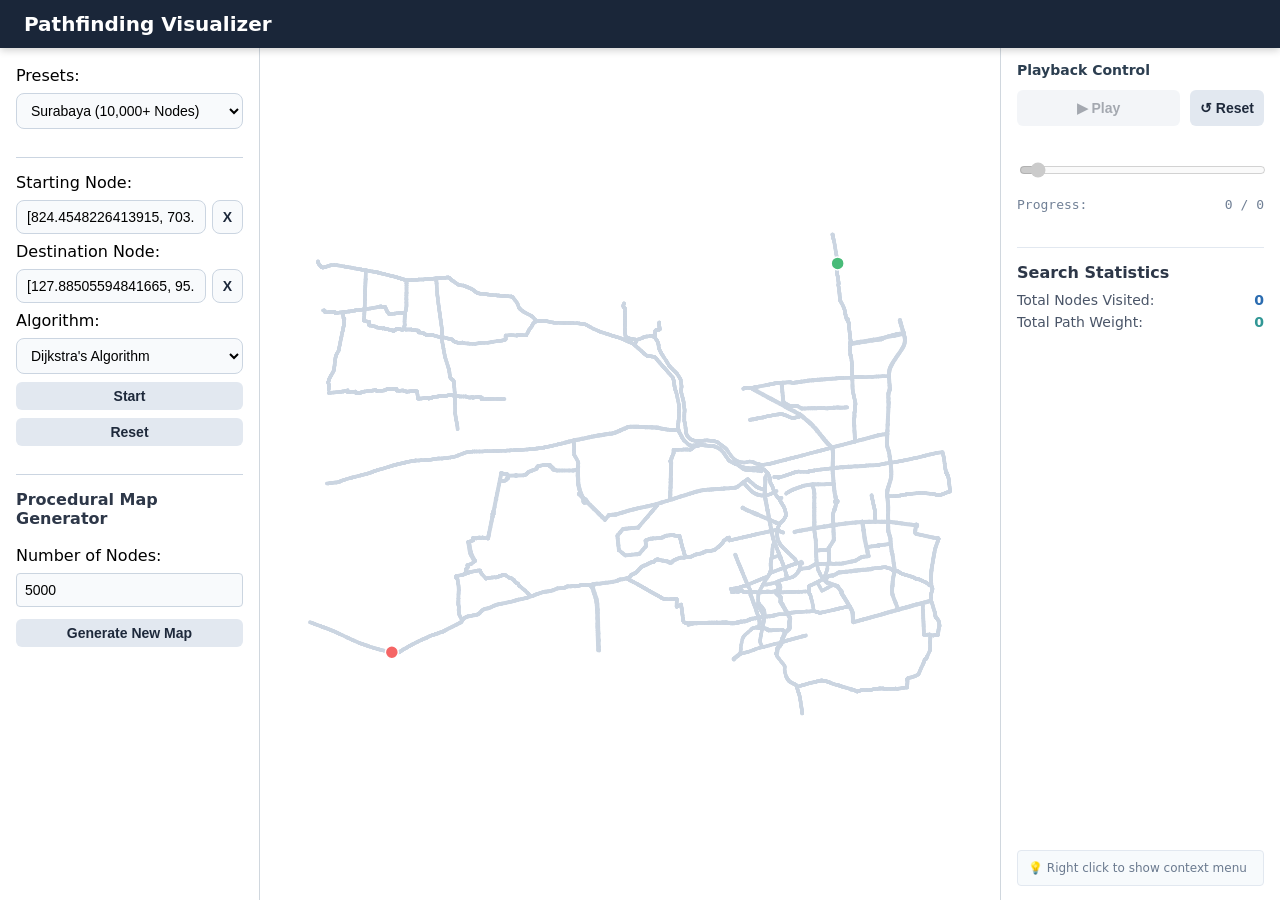
<file: index.html>
<!DOCTYPE html>
<html lang="id">
<head>
    <meta charset="UTF-8">
    <meta name="viewport" content="width=device-width, initial-scale=1.0">
    <title>Pathfinding Visualizer</title>

    <link rel="stylesheet" href="style.css">
</head>
<body>

    <!-- NAVBAR -->
    <div id="navbar">
        Pathfinding Visualizer
    </div>

    <!-- APP -->
    <div id="app">

        <!-- LEFT PANEL -->
        <div id="leftPanel">
            <label for="mapPresetSelect">Presets:</label>
            <select id="mapPresetSelect">
                <option value="surabaya" selected>Surabaya (10,000+ Nodes)</option>
                <option value="nodes5000">5.000 Nodes</option>
                <option value="nodes1000">1.000 Nodes</option>
            </select>

            <label style="margin-top: 20px; padding-top: 15px; border-top: 1px solid #cbd5e1;">Starting Node:</label>
            <div class="input-container">
                <input type="text" id="startNodeInput" placeholder="Right-click map to set..." readonly>
                <button id="clearStartBtn" class="trash-btn" title="Clear Starting Node">X</button>
            </div>

            <label>Destination Node:</label>
            <div class="input-container">
                <input type="text" id="destinationNodeInput" placeholder="Right-click map to set..." readonly>
                <button id="clearDestBtn" class="trash-btn" title="Clear Destination Node">X</button>
            </div>

            <label for="algorithmSelect">Algorithm:</label>
            <select id="algorithmSelect">
                <option value="dijkstra">Dijkstra's Algorithm</option>
                <option value="bfs">Breadth-First Search (BFS)</option>
                <option value="astar">A* Search Algorithm</option>
            </select>

            <button id="startBtn">Start</button>
            <button id="resetBtn">Reset</button>

            <div class="generator-section" style="margin-top: 20px; padding-top: 15px; border-top: 1px solid #cbd5e1; display: flex; flex-direction: column; gap: 8px;">
                <h4 style="margin: 0 0 10px 0; color: #2d3748;">Procedural Map Generator</h4>
                <label for="nodeCountInput">Number of Nodes:</label>
                <input type="number" id="nodeCountInput" value="5000" min="10" max="25000" style="width: 100%; padding: 8px; border: 1px solid #cbd5e0; border-radius: 4px; margin-bottom: 4px;">
                <button id="generateBtn">Generate New Map</button>
                <!-- <button id="saveMapBtn">Save Map (JSON)</button> -->
            </div>
        </div>

        <!-- MIDDLE PANEL -->
        <div id="middlePanel">
            <div id="canvasContainer">
                <canvas id="roadNetworkCanvas"></canvas>
            </div>
        </div>

        <!-- RIGHT PANEL -->
        <div id="rightPanel">
            <h3>Playback Control</h3>
            <div id="stepControls" style="display: flex; gap: 10px; margin-bottom: 15px;">
                <button id="playPauseBtn" style="flex: 1; padding: 10px;" disabled>▶ Play</button>
                <button id="stepResetBtn" style="padding: 10px;">↺ Reset</button>
            </div>

            <div style="width: 100%;">
                <input type="range" id="timelineSlider" min="0" max="0" value="0" style="width: 100%; cursor: pointer;" disabled>
                <div style="display: flex; justify-content: space-between; font-size: 13px; color: #718096; margin-top: 6px; font-family: monospace;">
                    <span>Progress:</span>
                    <span id="stepIndicator">0 / 0</span>
                </div>
            </div>

            <div id="statsPanel" style="margin-top: 25px; border-top: 1px solid #e2e8f0; padding-top: 15px;">
                <h4 style="margin: 0 0 10px 0; color: #2d3748;">Search Statistics</h4>
                <div style="font-size: 14px; color: #4a5568; display: flex; justify-content: space-between; margin-bottom: 6px;">
                    <span>Total Nodes Visited:</span>
                    <strong id="totalVisitedCount" style="color: #2b6cb0;">0</strong>
                </div>
                <div style="font-size: 14px; color: #4a5568; display: flex; justify-content: space-between;">
                    <span>Total Path Weight:</span>
                    <strong id="totalPathWeight" style="color: #319795;">0</strong>
                </div>
            </div>
            <div style="font-size:12px;color:#6b7a8f;margin-top:auto; border: 1px solid #e2e8f0; padding: 10px; border-radius: 4px; background-color: #f7fafc;">
                <span>💡 Right click to show context menu</span>
            </div>
        </div>
    </div>

    <!-- CONTEXT MENU -->
    <div id="contextMenu"></div>

    <!-- TOAST -->
    <div id="toast"></div>

    <script src="script.js"></script>
</body>
</html>
</file>
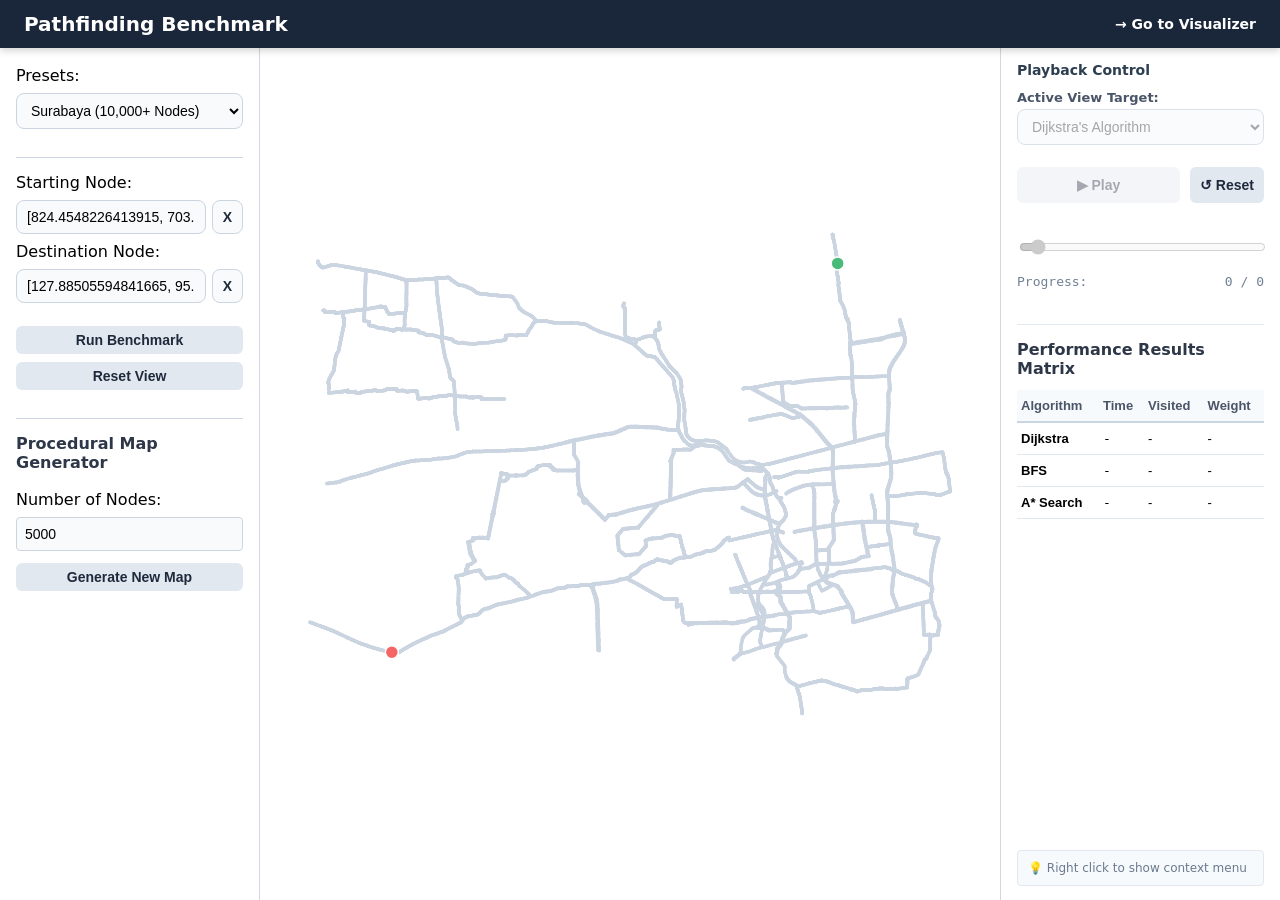
<file: benchmark.html>
<!DOCTYPE html>
<html lang="id">
<head>
    <meta charset="UTF-8">
    <meta name="viewport" content="width=device-width, initial-scale=1.0">
    <title>Pathfinding Benchmark</title>
    <link rel="stylesheet" href="style.css">
</head>
<body>

    <div id="navbar">
        Pathfinding Benchmark
        <a href="index.html" class="nav-link">&#8594; Go to Visualizer</a>
    </div>

    <div id="app">

        <div id="leftPanel">
            <label for="mapPresetSelect">Presets:</label>
            <select id="mapPresetSelect">
                <option value="surabaya" selected>Surabaya (10,000+ Nodes)</option>
                <option value="nodes5000">5.000 Nodes</option>
                <option value="nodes1000">1.000 Nodes</option>
            </select>

            <label style="margin-top: 20px; padding-top: 15px; border-top: 1px solid #cbd5e1;">Starting Node:</label>
            <div class="input-container">
                <input type="text" id="startNodeInput" placeholder="Right-click map to set..." readonly>
                <button id="clearStartBtn" class="trash-btn" title="Clear Starting Node">X</button>
            </div>

            <label>Destination Node:</label>
            <div class="input-container">
                <input type="text" id="destinationNodeInput" placeholder="Right-click map to set..." readonly>
                <button id="clearDestBtn" class="trash-btn" title="Clear Destination Node">X</button>
            </div>

            <button id="startBtn" style="margin-top: 15px;">Run Benchmark</button>
            <button id="resetBtn">Reset View</button>

            <div class="generator-section" style="margin-top: 20px; padding-top: 15px; border-top: 1px solid #cbd5e1; display: flex; flex-direction: column; gap: 8px;">
                <h4 style="margin: 0 0 10px 0; color: #2d3748;">Procedural Map Generator</h4>
                <label for="nodeCountInput">Number of Nodes:</label>
                <input type="number" id="nodeCountInput" value="5000" min="10" max="25000" style="width: 100%; padding: 8px; border: 1px solid #cbd5e0; border-radius: 4px; margin-bottom: 4px;">
                <button id="generateBtn">Generate New Map</button>
            </div>
        </div>

        <div id="middlePanel">
            <div id="canvasContainer">
                <canvas id="roadNetworkCanvas"></canvas>
            </div>
        </div>

        <div id="rightPanel">
            <h3>Playback Control</h3>
            
            <div id="playbackSelectionSection" style="margin-bottom: 12px;">
                <label for="playbackAlgoSelect" style="font-weight: 600; font-size: 13px; color: #4a5568; display: block; margin-bottom: 4px;">Active View Target:</label>
                <select id="playbackAlgoSelect">
                    <option value="dijkstra">Dijkstra's Algorithm</option>
                    <option value="bfs">Breadth-First Search (BFS)</option>
                    <option value="astar">A* Search Algorithm</option>
                </select>
            </div>

            <div id="stepControls" style="display: flex; gap: 10px; margin-bottom: 15px;">
                <button id="playPauseBtn" style="flex: 1; padding: 10px;" disabled>▶ Play</button>
                <button id="stepResetBtn" style="padding: 10px;">↺ Reset</button>
            </div>

            <div style="width: 100%;">
                <input type="range" id="timelineSlider" min="0" max="0" value="0" style="width: 100%; cursor: pointer;" disabled>
                <div style="display: flex; justify-content: space-between; font-size: 13px; color: #718096; margin-top: 6px; font-family: monospace;">
                    <span>Progress:</span>
                    <span id="stepIndicator">0 / 0</span>
                </div>
            </div>

            <div id="statsPanel" style="margin-top: 25px; border-top: 1px solid #e2e8f0; padding-top: 15px;">
                <h4 style="margin: 0 0 12px 0; color: #2d3748;">Performance Results Matrix</h4>
                
                <table style="width: 100%; border-collapse: collapse; text-align: left; font-size: 13px; font-family: sans-serif;">
                    <thead>
                        <tr style="border-bottom: 2px solid #cbd5e1; color: #4a5568; background-color: #f7fafc;">
                            <th style="padding: 8px 4px;">Algorithm</th>
                            <th style="padding: 8px 4px;">Time</th>
                            <th style="padding: 8px 4px;">Visited</th>
                            <th style="padding: 8px 4px;">Weight</th>
                        </tr>
                    </thead>
                    <tbody>
                        <tr id="row-dijkstra" style="border-bottom: 1px solid #e2e8f0;">
                            <td style="padding: 8px 4px; font-weight: bold;">Dijkstra</td>
                            <td id="time-dijkstra" style="padding: 8px 4px; font-family: monospace;">-</td>
                            <td id="visited-dijkstra" style="padding: 8px 4px;">-</td>
                            <td id="weight-dijkstra" style="padding: 8px 4px;">-</td>
                        </tr>
                        <tr id="row-bfs" style="border-bottom: 1px solid #e2e8f0;">
                            <td style="padding: 8px 4px; font-weight: bold;">BFS</td>
                            <td id="time-bfs" style="padding: 8px 4px; font-family: monospace;">-</td>
                            <td id="visited-bfs" style="padding: 8px 4px;">-</td>
                            <td id="weight-bfs" style="padding: 8px 4px;">-</td>
                        </tr>
                        <tr id="row-astar" style="border-bottom: 1px solid #e2e8f0;">
                            <td style="padding: 8px 4px; font-weight: bold;">A* Search</td>
                            <td id="time-astar" style="padding: 8px 4px; font-family: monospace;">-</td>
                            <td id="visited-astar" style="padding: 8px 4px;">-</td>
                            <td id="weight-astar" style="padding: 8px 4px;">-</td>
                        </tr>
                    </tbody>
                </table>
            </div>

            <div style="font-size:12px;color:#6b7a8f;margin-top:auto; border: 1px solid #e2e8f0; padding: 10px; border-radius: 4px; background-color: #f7fafc;">
                <span>💡 Right click to show context menu</span>
            </div>
        </div>
    </div>

    <div id="contextMenu"></div>

    <div id="toast"></div>

    <script src="script.js"></script>
</body>
</html>
</file>
<file: style.css>
/* ---------- RESET & BASE ---------- */
* {
    box-sizing: border-box;
    user-select: none;
}
body {
    margin: 0;
    background: #eef1f5;
    font-family: 'Segoe UI', Roboto, system-ui, sans-serif;
    height: 100vh;
    overflow: hidden;
    display: flex;
    flex-direction: column;
}

button {
    padding: 6px 14px;
    border: none;
    border-radius: 6px;
    font-weight: 600;
    font-size: 14px;
    cursor: pointer;
    background: #e2e8f0;
    color: #1e293b;
    transition: 0.15s;
}
button:hover:not(:disabled) {
    background: #cbd5e1;
}
button:disabled {
    opacity: 0.4;
    cursor: not-allowed;
}
select,
input {
    width: 100%;
    padding: 8px 10px;
    font-size: 14px;
    border: 1px solid #cbd5e1;
    border-radius: 8px;
    background: #f8fafc;
    transition: 0.2s;
}
select:focus,
input:focus {
    outline: none;
    border-color: #4a90e2;
    box-shadow: 0 0 0 3px rgba(74, 144, 226, 0.15);
}

/* ---------- NAVBAR ---------- */
#navbar {
    background: #1a2639;
    color: white;
    padding: 12px 24px; font-size: 20px; font-weight: 600;
    display: flex;
    align-items: center;
    gap: 20px;
    flex-shrink: 0;
    box-shadow: 0 2px 8px rgba(0, 0, 0, 0.2);
    z-index: 10;
}

#navbar span {
    opacity: 0.7;
    font-weight: 400;
    font-size: 14px;
    margin-left: auto;
}

.nav-link {
    margin-left: auto;
    font-size: 14px;
    color: white;
    text-decoration: none; /* Starts without underline */
    transition: text-decoration 0.2s; /* Optional: adds a smooth effect */
}

.nav-link:hover {
    text-decoration: underline; /* Adds underline on hover */
}

/* ---------- MAIN LAYOUT ---------- */
#app {
    display: flex;
    flex: 1;
    min-height: 0;
    gap: 0;
}
/* ---------- LEFT PANEL ---------- */
#leftPanel {
    width: 260px;
    background: white;
    padding: 18px 16px;
    border-right: 1px solid #d0d7de;
    display: flex;
    flex-direction: column;
    gap: 8px;
    overflow-y: auto;
    flex-shrink: 0;
    box-shadow: 2px 0 8px rgba(0, 0, 0, 0.04);
}
#leftPanel h3 {
    margin: 0 0 4px 0;
    font-size: 14px;
    color: #2c3e50;
    letter-spacing: 0.3px;
}
.input-container {
    display: flex;
    align-items: center;
    gap: 6px;
}
.trash-btn {
    cursor: pointer;
    padding: 8px 10px;
    font-size: 14px;
    border: 1px solid #cbd5e1;
    border-radius: 8px;
    background: #f8fafc;
    transition: 0.2s;
}
/* ---------- MIDDLE PANEL ---------- */
#middlePanel {
    flex: 1;
    display: flex;
    flex-direction: column;
    background: #f8fafc;
    min-width: 0;
}
#canvasContainer {
    flex: 1;
    position: relative;
    background: #ffffff;
    overflow: hidden;
    min-height: 0;
}
#canvasContainer canvas {
    display: block;
    width: 100%;
    height: 100%;
    cursor: default;
}
/* ---------- RIGHT PANEL ---------- */
#rightPanel {
    width: 280px;
    background: white;
    border-left: 1px solid #d0d7de;
    padding: 14px 16px;
    display: flex;
    flex-direction: column;
    gap: 10px;
    overflow-y: auto;
    flex-shrink: 0;
    box-shadow: -2px 0 8px rgba(0, 0, 0, 0.04);
}
#rightPanel h3 {
    margin: 0 0 2px 0;
    font-size: 14px;
    color: #2c3e50;
}
/* ---------- CONTEXT MENU ---------- */
#contextMenu {
    position: fixed;
    background: white;
    border-radius: 10px;
    box-shadow: 0 10px 40px rgba(0, 0, 0, 0.25);
    min-width: 180px;
    z-index: 1000;
    display: none;
    border: 1px solid #e2e8f0;
}
#contextMenu .menu-item {
    padding: 8px 18px;
    font-size: 13px;
    cursor: pointer;
    display: flex;
    align-items: center;
    gap: 8px;
    color: #1e293b;
    transition: 0.1s;
    border: none;
    background: none;
    width: 100%;
    text-align: left;
    font-family: inherit;
}
#contextMenu .menu-item:hover {
    background: #f1f4f9;
}
#contextMenu .menu-item.danger {
    color: #dc2626;
}
#contextMenu .menu-item.danger:hover {
    background: #fef2f2;
}
#contextMenu .menu-divider {
    height: 1px;
    background: #e2e8f0;
    margin: 4px 12px;
}
#contextMenu .submenu {
    position: relative;
}
#contextMenu .submenu-content {
    display: none;
    position: absolute;
    left: 100%;
    top: -6px;
    background: white;
    border-radius: 10px;
    box-shadow: 0 10px 40px rgba(0, 0, 0, 0.2);
    padding: 6px 0;
    min-width: 140px;
    border: 1px solid #e2e8f0;
}
#contextMenu .submenu:hover .submenu-content {
    display: block;
}
/* ---------- SCROLLBAR ---------- */
::-webkit-scrollbar {
    width: 5px;
    height: 5px;
}
::-webkit-scrollbar-track {
    background: #f1f4f9;
}
::-webkit-scrollbar-thumb {
    background: #cbd5e1;
    border-radius: 10px;
}
::-webkit-scrollbar-thumb:hover {
    background: #94a3b8;
}
/* ---------- RESPONSIVE ---------- */
@media (max-width: 1100px) {
    #leftPanel {
        width: 200px;
        padding: 12px;
    }
    #rightPanel {
        width: 220px;
        padding: 12px;
    }
}
@media (max-width: 800px) {
    #app {
        flex-direction: column;
    }
    #leftPanel,
    #rightPanel {
        width: 100%;
        border: none;
        border-bottom: 1px solid #d0d7de;
        max-height: 200px;
    }
    #rightPanel {
        border-top: 1px solid #d0d7de;
        max-height: 250px;
    }
    #middlePanel {
        flex: 1;
        min-height: 300px;
    }
}
/* ---------- TOAST ---------- */
#toast {
    position: fixed;
    bottom: 30px;
    left: 50%;
    transform: translateX(-50%);
    background: #1e293b;
    color: white;
    padding: 10px 24px;
    border-radius: 10px;
    font-size: 14px;
    opacity: 0;
    transition: opacity 0.3s;
    pointer-events: none;
    z-index: 2000;
    box-shadow: 0 6px 24px rgba(0, 0, 0, 0.3);
}
#toast.show {
    opacity: 1;
}
</file>
